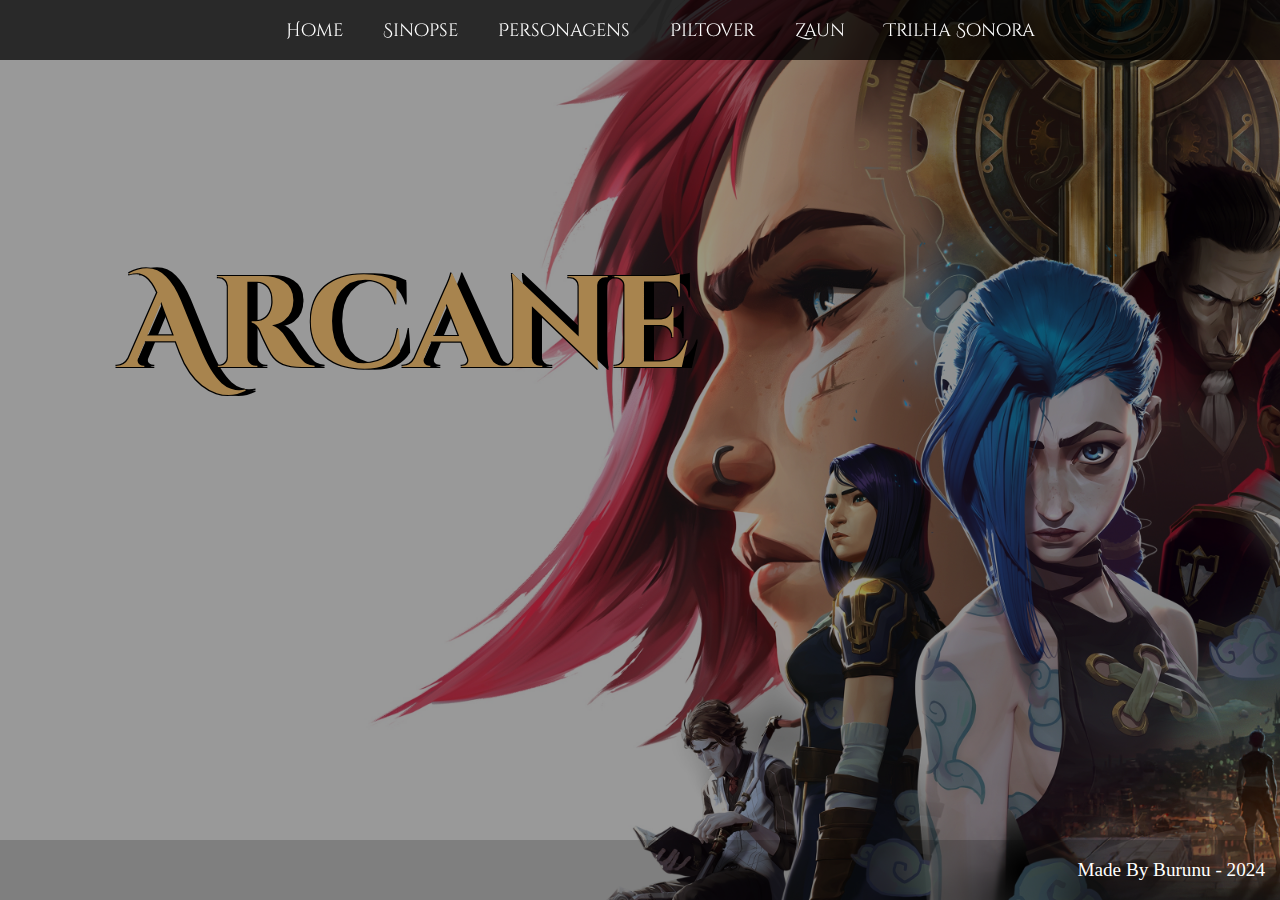
<file: Arcane/index.html>
<!DOCTYPE html>
<html>

<head>
    <meta charset="UTF-8">
    <meta name="viewport" content="width=device-width, initial-scale=1.0">
    <title>Arcane</title>
    <link rel="stylesheet" href="css/index.css">
    <link rel="stylesheet" href="css/header.css">
    <link rel="stylesheet" href="css/footer.css">
    <link rel="stylesheet" href="css/global.css">
    <link rel="icon" href="https://static.wikia.nocookie.net/leagueoflegends/images/1/19/Arcane_logo_icon.png/revision/latest/scale-to-width/360?cb=20220202062954">
    
</head>

<body>
    <header>
        <nav>
            <ul class="menu">
                <li><a href="index.html">Home</a></li>
                <li><a href="sinopse.html">Sinopse</a></li>
                <li><a href="casting.html">Personagens</a></li>
                <li><a href="piltover.html">Piltover</a></li>
                <li><a href="zaun.html">Zaun</a></li>
                <li><a href="trilha.html">Trilha Sonora</a></li>
            </ul>
        </nav>
    </header>
    <main>
        <h1 id="Arcane">Arcane</h1>
    </main>
    <footer>
        <p> Made By Burunu - 2024</p>
    </footer>

</body>

</html>
</file>
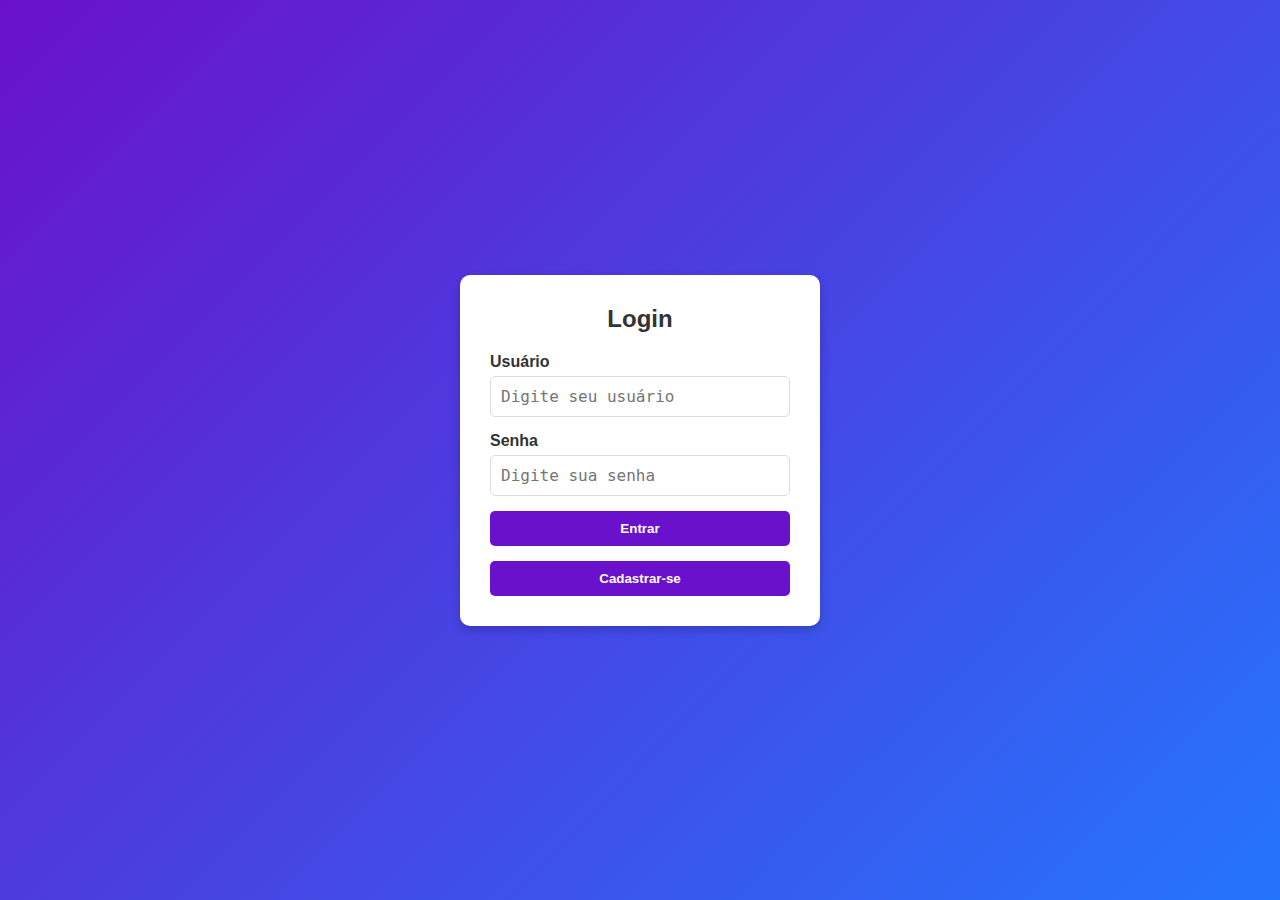
<file: aula_git_ifbaino-develop/index.html>
<!DOCTYPE html>
<html lang="en">
<head>
    <meta charset="UTF-8">
    <meta name="viewport" content="width=device-width, initial-scale=1.0">
    <title>Login</title>
    <link rel="stylesheet" href="css/styles.css">
</head>
<body>
    <div class="caixa-container">
        <form id="form-login" class="login-form">
            <h1>Login</h1>
            <div class="form-group">
                <label for="username">Usuário</label>
                <input required type="text" id="username" name="username" placeholder="Digite seu usuário">
            </div>
            <div class="form-group">
                <label for="password">Senha</label>
                <input required type="password" id="password" name="password" placeholder="Digite sua senha">
            </div>
            
            <button type="submit">Entrar</button>
        </form>
        <div class="acao-voltar">
            <button id="botao-cadastrar" class="botao-cadastrar" onclick="location.href='cadastro.html'">
                Cadastrar-se
            </button>
        </div>
    </div>

    <script src="js/script.js"></script>
</body>
</html>
</file>
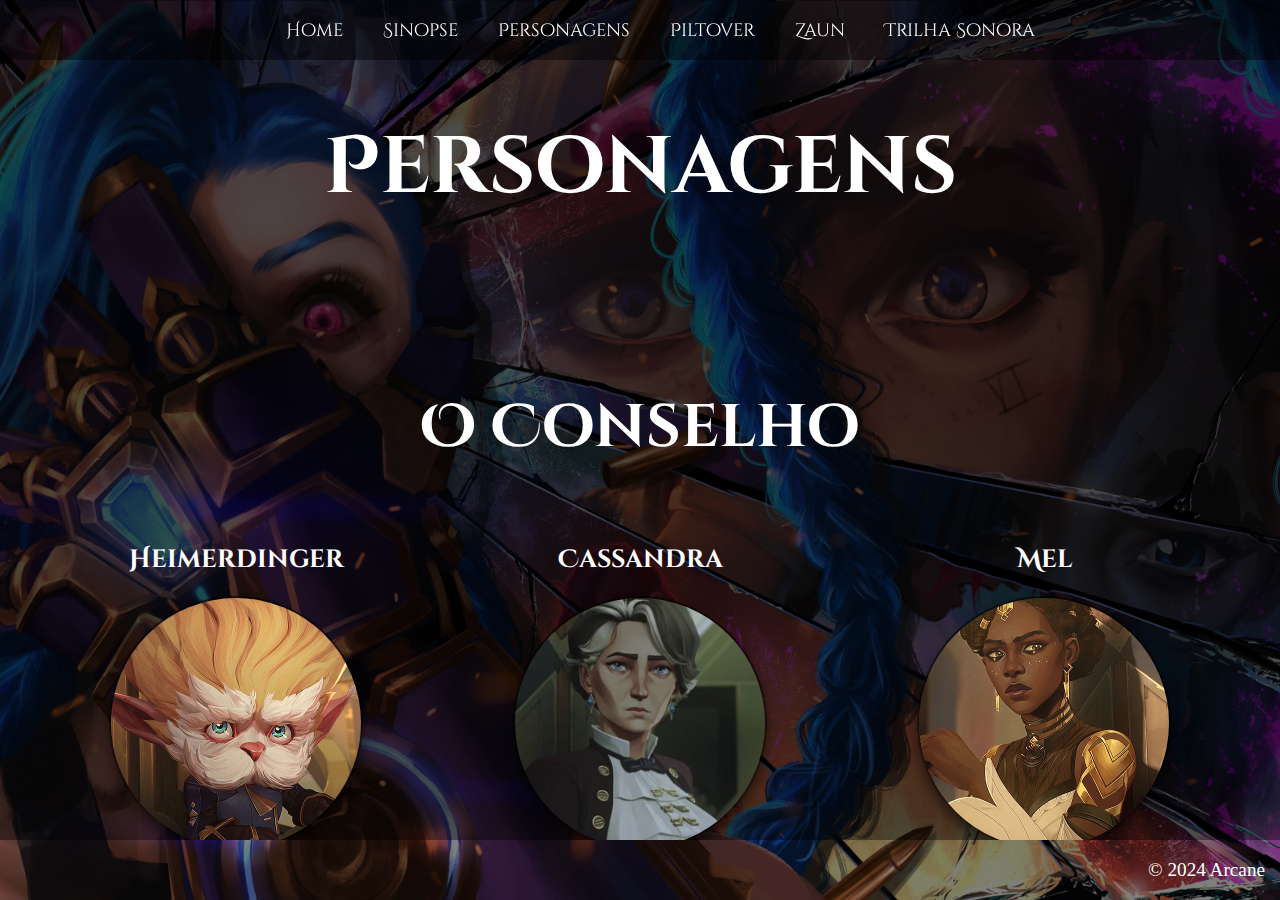
<file: Arcane/casting.html>
<!DOCTYPE html>
<html>

<head>
    <meta charset="UTF-8">
    <meta name="viewport" content="width=device-width, initial-scale=1.0">
    <title>Arcane</title>
    <link rel="stylesheet" href="css/casting.css">
    <link rel="stylesheet" href="css/header.css">
    <link rel="stylesheet" href="css/footer.css">
    <link rel="stylesheet" href="css/global.css">
    <link rel="icon" href="https://static.wikia.nocookie.net/leagueoflegends/images/1/19/Arcane_logo_icon.png/revision/latest/scale-to-width/360?cb=20220202062954">
</head>

<body>
    <header>
        <nav>
            <ul class="menu">
                <li><a href="index.html">Home</a></li>
                <li><a href="sinopse.html">Sinopse</a></li>
                <li><a href="casting.html">Personagens</a></li>
                <li><a href="piltover.html">Piltover</a></li>
                <li><a href="zaun.html">Zaun</a></li>
                <li><a href="trilha.html">Trilha Sonora</a></li>
            </ul>
        </nav>
    </header>
    <main>
        <h1 class="titulo">Personagens</h1>

        <h1 class="subtitulo">O Conselho</h1>
        <section>
            <div class="casting">
                <h2>Heimerdinger</h2>
                <img src="assets/imagens/Icon Heimer.jpg" alt="Heimerdinger" width="250">
                <p>Conhecido por seu intelecto brilhante e inovações tecnológicas. Heimerdinger trabalha para usar a ciência para o bem de sua cidade.</p>
            </div>

            <div class="casting">
                <h2>Cassandra</h2>
                <img src="assets/imagens/Icon Cassandra.webp" alt="Cassandra" width="250">
                <p>Cassandra é uma líder política ambiciosa e estratégica, determinada a manter o controle sobre Piltover. Sendo uma figura poderosa e implacável.</p>
            </div>

            <div class="casting">
                <h2>Mel</h2>
                <img src="assets/imagens/Icon Mel.jpg" alt="Mel" width="250">
                <p>Com um grande poder político, Mel manipula as marés de Piltover a seu favor.</p>
            </div>

            <div class="casting">
                <h2>Salo</h2>
                <img src="assets/imagens/Icon Salo.webp" alt="Salo" width="250">
                <p>Salo é um membro do Conselho de Piltover, focado em garantir a segurança e ordem da cidade. Embora às vezes use métodos rígidos.</p>
            </div>

            <div class="casting">
                <h2>Hoskel</h2>
                <img src="assets/imagens/Icon Hoskel.webp" alt="Hoskel" width="250">
                <p>Hoskel é um membro militarista do Conselho de Piltover, sempre focado em proteger a cidade através de estratégias rigorosas. Sua visão de ordem e controle é essencial para a estabilidade de Piltover.</p>
            </div>

            <div class="casting">
                <h2>Bolbok</h2>
                <img src="assets/imagens/Icon Bolbok.webp" alt="Bolbok" width="250">
                <p>Bolbok é um político influente de Piltover, preferindo agir nos bastidores. Sua habilidade em manipular os eventos ao seu redor o torna uma figura chave nas decisões mais importantes da cidade.</p>
            </div>

            <div class="casting">
                <h2>Shoola</h2>
                <img src="assets/imagens/Icon Shoola.jpg" alt="Shoola" width="250">
                <p>Shoola é uma mulher poderosa, que manipula tanto a política quanto a tecnologia de Piltover para atingir seus objetivos. Ela é estratégica, implacável e sempre em busca de poder.</p>
            </div>
        </section>

        <h1 class="subtitulo">Piltover</h1>
        <section>
            <div class="casting">
                <h2>Jayce</h2>
                <img src="assets/imagens/Icon Jayce.jpg" alt="Jayce" width="250">
                <p>Jayce é um inventor brilhante de Piltover, focado em usar a tecnologia para proteger a cidade. Ele acredita que a inovação pode transformar o futuro, embora sua busca por poder o leve a conflitos.</p>
            </div>

            <div class="casting">
                <h2>Caitlyn</h2>
                <img src="assets/imagens/Icon Cait.jpg" alt="Caitlyn" width="250">
                <p>Com um forte senso de justiça. Caitlyn é uma atiradora habilidosa e uma investigadora dedicada, sempre em busca de justiça em uma cidade cheia de corrupção.</p>
            </div>

            <div class="casting">
                <h2>Marcus</h2>
                <img src="assets/imagens/Icon Marcus.webp" alt="Marcus" width="250">
                <p>Marcus é um policial de Piltover com um moral flexível. Ele frequentemente navega nas sombras da cidade, tomando decisões que nem sempre estão alinhadas com a lei.</p>
            </div>
        </section>

        <h1 class="subtitulo">Zaun</h1>
        <section>
            <div class="casting">
                <h2>Jinx</h2>
                <img src="assets/imagens/Icon Jinx.jpg" alt="Jinx" width="250">
                <p>Jinx é uma criminosa de Zaun, excêntrica e imprevisível. Ela adora causar destruição e caos.</p>
            </div>

            <div class="casting">
                <h2>Vi</h2>
                <img src="assets/imagens/Icon Vi.jpg" alt="Violet" width="250">
                <p>Vi é uma ex-presidiária com um forte senso de justiça e força física. Ela protege os inocentes de Zaun e luta contra a corrupção</p>
            </div>

            <div class="casting">
                <h2>Viktor</h2>
                <img src="assets/imagens/Icon Victor.jpg" alt="Viktor" width="250">
                <p>Viktor é um cientista visionário que acredita que a fusão de humanos e máquinas é a chave para a evolução.</p>
            </div>

            <div class="casting">
                <h2>Ekko</h2>
                <img src="assets/imagens/Icon Ekko.jpg" alt="Ekko" width="250">
                <p>Ekko é um jovem prodígio de Zaun, Ele usa sua inteligência para combater as injustiças e proteger sua cidade de forças destrutivas.</p>
            </div>

            <div class="casting">
                <h2>Vander</h2>
                <img src="assets/imagens/Icon Vander.jpg" alt="Vander" width="250">
                <p>Vander é o líder de Zaun, um homem forte com um passado cheio de lutas. Ele defende sua cidade e seu povo. Enquanto tentar manter a paz em um lugar marcado pela violência.</p>
            </div>

            <div class="casting">
                <h2>Silco</h2>
                <img src="assets/imagens/Icon Silco.jpg" alt="Silco" width="250">
                <p>Silco é o vilão manipulador de Zaun, com grandes ambições de dominar a cidade. Ele usa de violência e traição para alcançar seus objetivos.</p>
            </div>

            <div class="casting">
                <h2>Sevika</h2>
                <img src="assets/imagens/Icon Sevika.jpg" alt="Sevika" width="250"> 
                <p>Sevika é uma assassina brutal e fiel a Silco, servindo como sua mão direita. Ela é leal, implacável e não hesita em usar sua força para garantir o sucesso de seus planos.</p>              
            </div>

            <div class="casting">
                <h2>Mylo</h2>
                <img src="assets/imagens/Icon Mylo.jpg" alt="Mylo" width="250">
                <p>Mylo é um dos aliados mais próximos de Jinx, com um espírito livre e uma lealdade inabalável. Sua bondade e determinação o tornam uma figura carinhosa, apesar de suas ações criminosas.</p>               
            </div>

            <div class="casting">
                <h2>Claggor</h2>
                <img src="assets/imagens/Icon Claggor.jpg" alt="Claggor" width="250"> 
                <p>Claggor é outro aliado de Jinx, conhecido por sua coragem e desejo de proteger seus amigos.</p>              
            </div>



        </section>

    </main>

    <footer>
        <p>© 2024 Arcane</p>
    </footer>
</body>

</html>
</file>
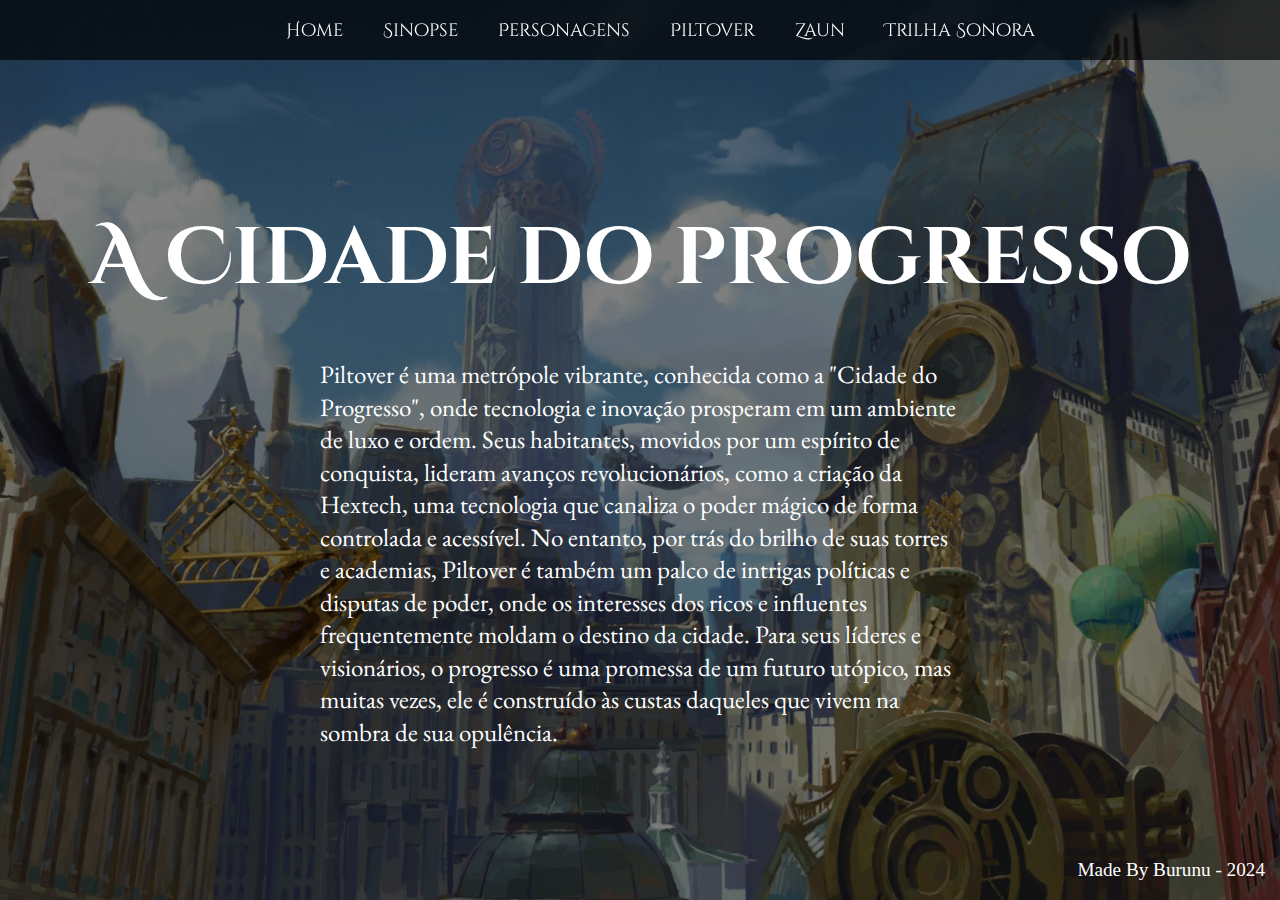
<file: Arcane/piltover.html>
<!DOCTYPE html>
<html>

<head>
    <meta charset="UTF-8">
    <meta name="viewport" content="width=device-width, initial-scale=1.0">
    <title>Arcane</title>
    <link rel="stylesheet" href="css/piltover.css">
    <link rel="stylesheet" href="css/header.css">
    <link rel="stylesheet" href="css/global.css">
    <link rel="stylesheet" href="css/footer.css">
    <link rel="icon" href="https://static.wikia.nocookie.net/leagueoflegends/images/1/19/Arcane_logo_icon.png/revision/latest/scale-to-width/360?cb=20220202062954">
    
</head>

<body>
    <header>
        <nav>
            <ul class="menu">
                <li><a href="index.html">Home</a></li>
                <li><a href="sinopse.html">Sinopse</a></li>
                <li><a href="casting.html">Personagens</a></li>
                <li><a href="piltover.html">Piltover</a></li>
                <li><a href="zaun.html">Zaun</a></li>
                <li><a href="trilha.html">Trilha Sonora</a></li>
            </ul>
        </nav>
    </header>
    <main>
       <div> <h1 class="titulo">A Cidade do progresso</h1></div>
        <div class="piltovertxt">
        Piltover é uma metrópole vibrante, conhecida como a "Cidade do Progresso", 
        onde tecnologia e inovação prosperam em um ambiente de luxo e ordem. 
        Seus habitantes, movidos por um espírito de conquista, 
        lideram avanços revolucionários, como a criação da Hextech, 
        uma tecnologia que canaliza o poder mágico de forma controlada e acessível. 
        No entanto, por trás do brilho de suas torres e academias, 
        Piltover é também um palco de intrigas políticas e disputas de poder, 
        onde os interesses dos ricos e influentes frequentemente 
        moldam o destino da cidade. Para seus líderes e visionários, 
        o progresso é uma promessa de um futuro utópico, mas muitas vezes, 
        ele é construído às custas daqueles que vivem na sombra de sua opulência.
    </div>
    </main>
    <footer>
        <p> Made By Burunu - 2024</p>
    </footer>
</body>


</html>
</file>
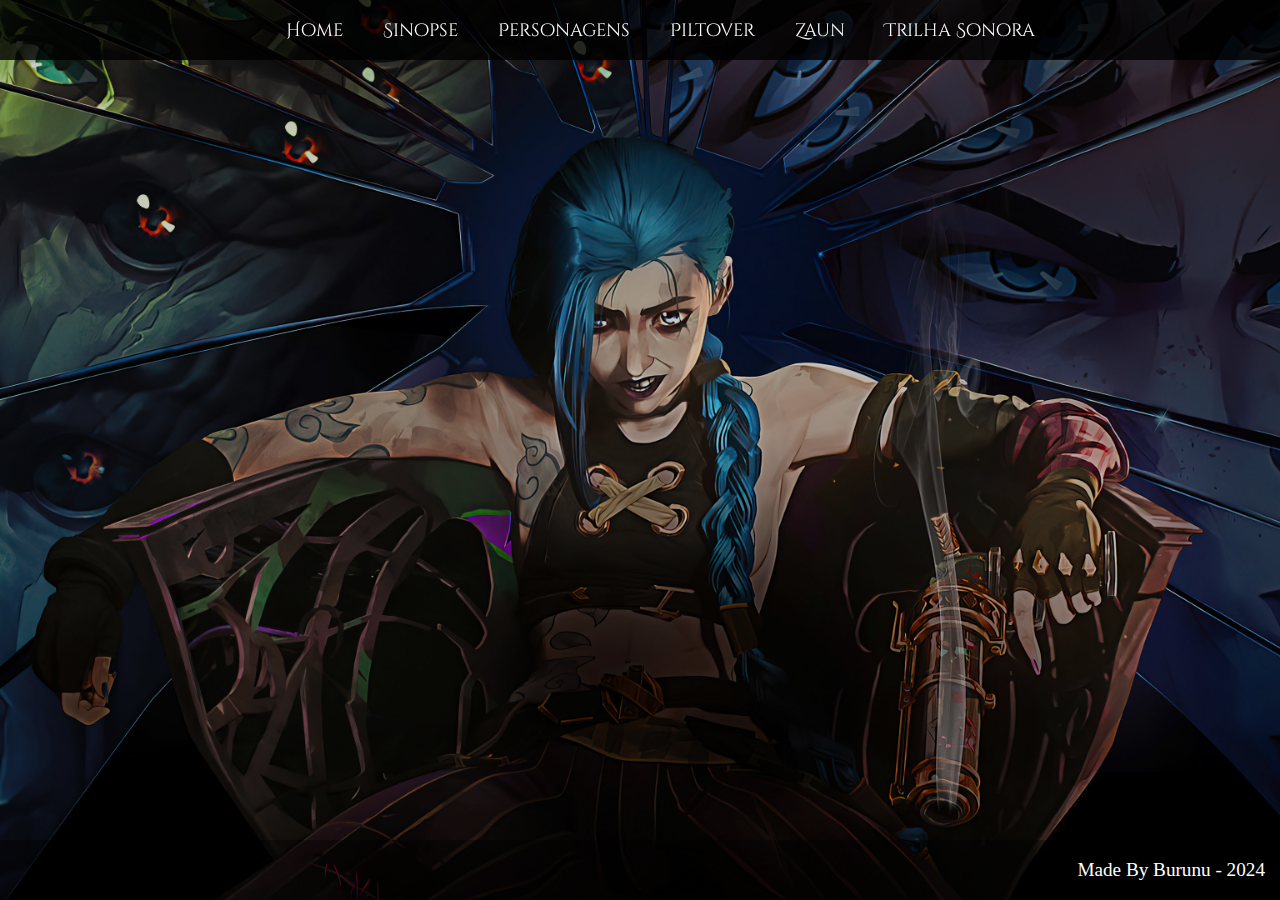
<file: Arcane/trilha.html>
<!DOCTYPE html>
<html>

<head>
    <meta charset="UTF-8">
    <meta name="viewport" content="width=device-width, initial-scale=1.0">
    <title>Arcane</title>
    <link rel="stylesheet" href="css/trilha.css">
    <link rel="stylesheet" href="css/header.css">
    <link rel="stylesheet" href="css/footer.css">
    <link rel="stylesheet" href="css/global.css">
    <link rel="icon" href="https://static.wikia.nocookie.net/leagueoflegends/images/1/19/Arcane_logo_icon.png/revision/latest/scale-to-width/360?cb=20220202062954">
    
</head>

<body>
    <header>
        <nav>
            <ul class="menu">
                <li><a href="index.html">Home</a></li>
                <li><a href="sinopse.html">Sinopse</a></li>
                <li><a href="casting.html">Personagens</a></li>
                <li><a href="piltover.html">Piltover</a></li>
                <li><a href="zaun.html">Zaun</a></li>
                <li><a href="trilha.html">Trilha Sonora</a></li>
            </ul>
        </nav>
    </header>
    <main>
        <iframe style="border-radius:12px" src="https://open.spotify.com/embed/album/3MdiH74FL8mhlbnR6DcqJd?utm_source=generator" 
        width="100%" height="352" frameBorder="0" allowfullscreen="" 
        allow="autoplay; clipboard-write; encrypted-media; fullscreen; picture-in-picture" 
        loading="lazy"></iframe>
    </main>
    <footer>
        <p> Made By Burunu - 2024</p>
    </footer>
</body>

</html>
</file>
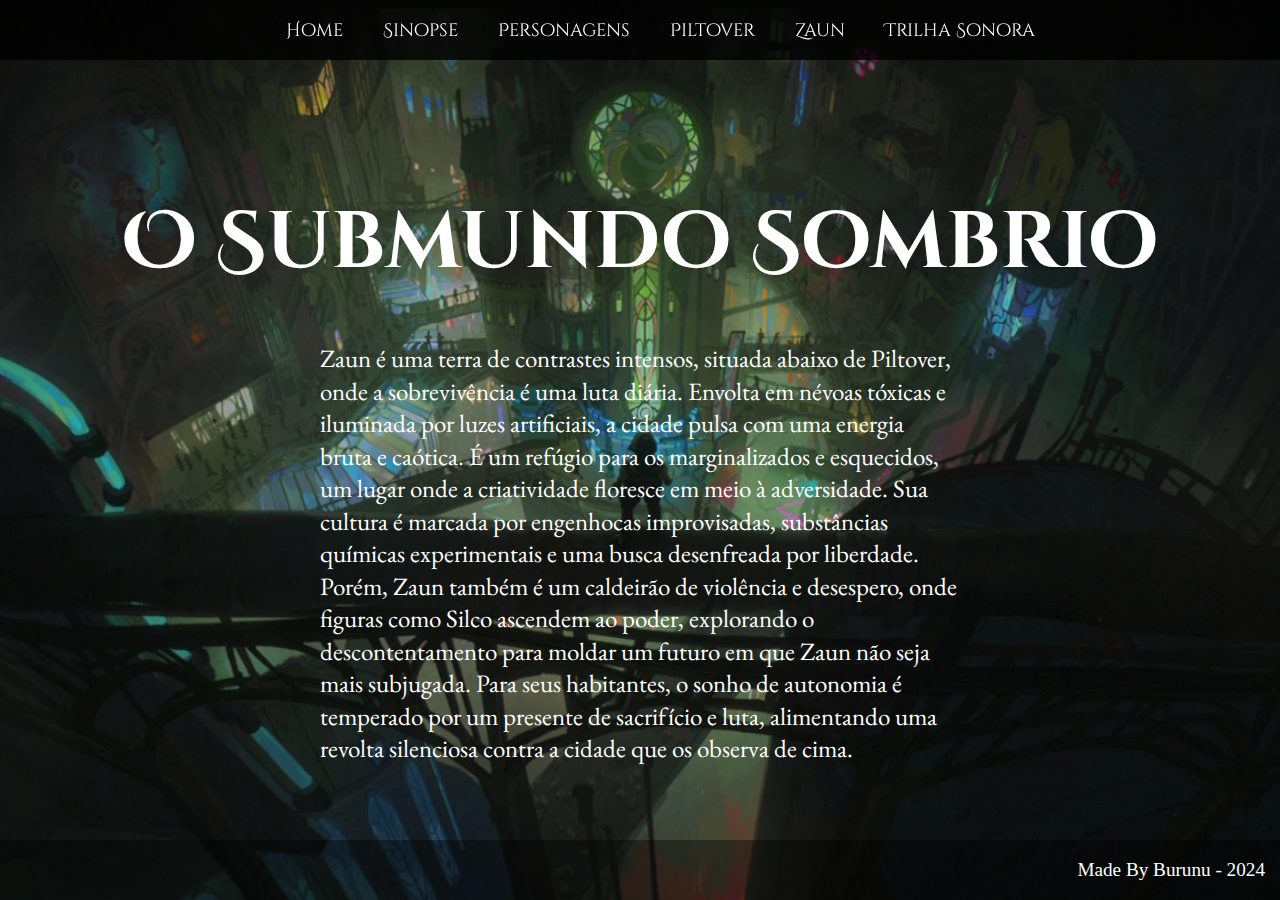
<file: Arcane/zaun.html>
<!DOCTYPE html>
<html>

<head>
    <meta charset="UTF-8">
    <meta name="viewport" content="width=device-width, initial-scale=1.0">
    <title>Arcane</title>
    <link rel="stylesheet" href="css/zaun.css">
    <link rel="stylesheet" href="css/header.css">
    <link rel="stylesheet" href="css/footer.css">
    <link rel="stylesheet" href="css/global.css">
    <link rel="icon" href="https://static.wikia.nocookie.net/leagueoflegends/images/1/19/Arcane_logo_icon.png/revision/latest/scale-to-width/360?cb=20220202062954">
    
</head>

<body>
    <header>
        <nav>
            <ul class="menu">
                <li><a href="index.html">Home</a></li>
                <li><a href="sinopse.html">Sinopse</a></li>
                <li><a href="casting.html">Personagens</a></li>
                <li><a href="piltover.html">Piltover</a></li>
                <li><a href="zaun.html">Zaun</a></li>
                <li><a href="trilha.html">Trilha Sonora</a></li>
            </ul>
        </nav>
    </header>
    <main>
        <div> <h1 class="titulo">O Submundo Sombrio</h1></div>
        <div class="ztxt">
        Zaun é uma terra de contrastes intensos, situada abaixo de Piltover, 
        onde a sobrevivência é uma luta diária. Envolta em névoas tóxicas e iluminada por luzes artificiais, 
        a cidade pulsa com uma energia bruta e caótica. É um refúgio para os marginalizados e esquecidos, 
        um lugar onde a criatividade floresce em meio à adversidade. 
        Sua cultura é marcada por engenhocas improvisadas, 
        substâncias químicas experimentais e uma busca desenfreada por liberdade. Porém, 
        Zaun também é um caldeirão de violência e desespero, onde figuras como Silco ascendem ao poder, 
        explorando o descontentamento para moldar um futuro em que Zaun não seja mais subjugada. 
        Para seus habitantes, o sonho de autonomia é temperado por um presente de sacrifício e luta, 
        alimentando uma revolta silenciosa contra a cidade que os observa de cima.
    </div>
    </main>
    <footer>
        <p> Made By Burunu - 2024</p>
    </footer>
</body>

</html>
</file>
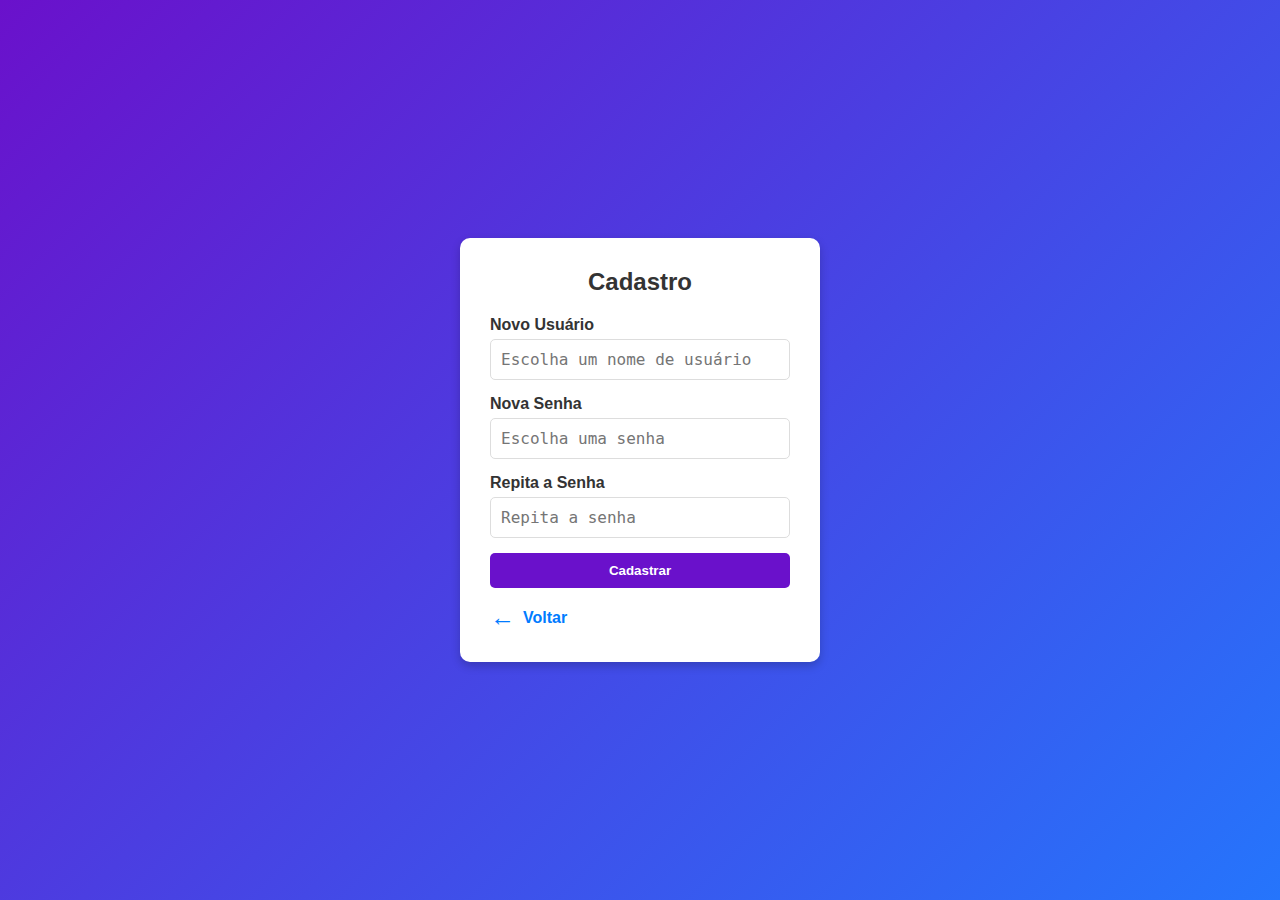
<file: aula_git_ifbaino-develop/cadastro.html>
<!DOCTYPE html>
<html lang="en">
<head>
    <meta charset="UTF-8">
    <meta name="viewport" content="width=device-width, initial-scale=1.0">
    <title>Cadastro</title>
    <link rel="stylesheet" href="css/styles.css">
</head>
<body>
    <div class="caixa-container">
        <form id="form-cadastro" class="cadastro-form">
            <h1>Cadastro</h1>
            <div class="form-group">
                <label for="new-username">Novo Usuário</label>
                <input required type="text" id="new-username" name="new-username" placeholder="Escolha um nome de usuário">
            </div>
            <div class="form-group">
                <label for="new-password">Nova Senha</label>
                <input required type="password" id="new-password" name="new-password" placeholder="Escolha uma senha">
            </div>
            <div class="form-group">
                <label for="new-password-confirm">Repita a Senha</label>
                <input required type="password" id="new-password-confirm" name="new-password-confirm" placeholder="Repita a senha">
            </div>
            
            <button type="submit">Cadastrar</button>
        </form>
                <div class="acao-voltar">
                    <a href="index.html" class="voltarz">Voltar</a>
                </div>
            </div>
        </div>
    </div>

    <!-- Modal de Sucesso -->
    <div id="myModal" class="modal">
        <div class="modal-content">
            <span class="close">&times;</span>
            <h2>Cadastro efetuado com sucesso!</h2>
            <p>Você será redirecionado para a página de login.</p>
        </div>
    </div>

    <script src="js/script.js"></script>
    <script src="js/password.js"></script>
    <script src="js/sucesso.js"></script>
</body>
</html>
</file>
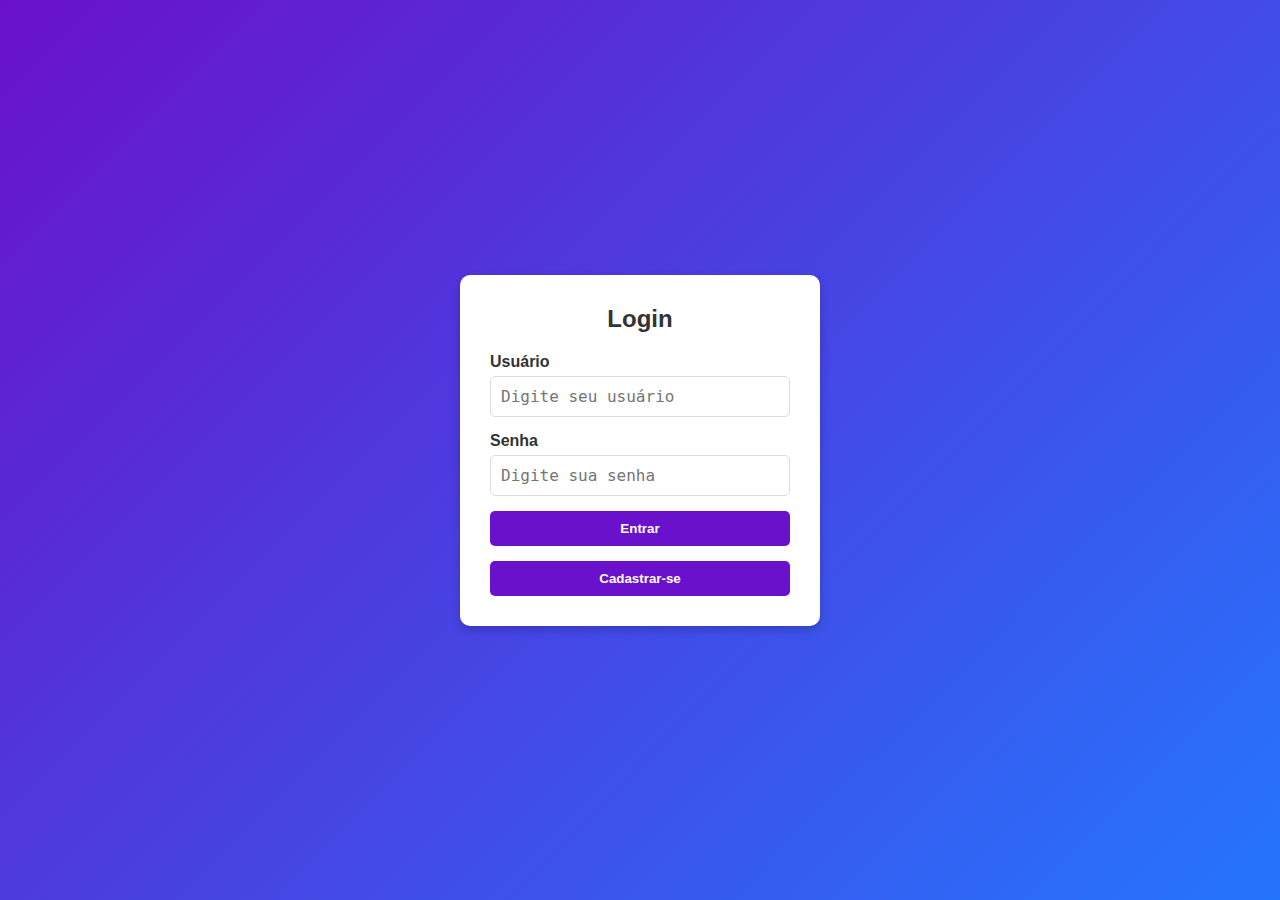
<file: aula_git_ifbaino-develop/home.html>
<!DOCTYPE html>
<html lang="en">
<head>
    <meta charset="UTF-8">
    <meta name="viewport" content="width=device-width, initial-scale=1.0">
    <title>Home</title>
    <link rel="stylesheet" href="css/styles.css">
    
</head>
<body style="background-image: url(https://i.pinimg.com/originals/92/53/cc/9253ccb5f1937961d17e2dfbf2871d50.png);">
    <div class="home-container">
        <h1>Bem-vindo, <span id="user-name"></span>!</h1>
        <div class="gif-container">
            <img src="https://media.tenor.com/nisaHYy8yAYAAAAM/besito-catlove.gif" alt="miaw" class="gif">
        </div>
        <div class="acao-voltarhome">
            <a href="index.html" class="voltarx">Voltar</a>
        </div>
    </div>
    <script src="js/username.js"></script>
</body>
</html>
</file>
<file: Arcane/css/index.css>
body{
    background-image: url("../assets/imagens/Background\ 1.jpg");
}

main{
    align-items:flex-start;
    justify-content: first baseline;
    background-color: rgba(0, 0, 0, 0.4);
}

h1{
    font-family: 'Secular One';
    color: #fff;
    font-size: 50px;
}

#Arcane{
    font-family: 'Cinzel Decorative';
    margin-top: 180px;
    font-size: 130px;
    margin-left: 120px;
    color: rgb(112, 88, 52);
    filter: brightness(1.5);
    text-shadow: 
    -1px -1px 0 black,
     10px -1px 0 black,
    -1px  1px 0 black,
     10px  1px 0 black;  
}

@media screen and (max-width: 600px) {
    h1{
        font-size: 35px;
        width: 300px;
        text-align: center;
    }
}
</file>
<file: Arcane/css/header.css>
header{
    position: fixed;
    top: 0;
}

ul {
    display: flex;
    flex-direction: row;
    width: 100%;
    align-items: center;
    justify-content: center;
    list-style: none;
}

li {
    margin: 0 20px;
}

a {
    font-family: 'Cinzel Decorative';
    text-decoration: none;
    font-size: 18px;
    color: #fff; 
    transition: color 0.3s ease; 
}

a:hover {
    color: rgb(247, 194, 116);
}

header, nav {
    display: flex;
    width: 100%;
    height: 60px;
    justify-content: space-between;
    align-items: center;
    background-color: rgba(0, 0, 0, 0.6);
}

.menu-icon {
    display: none;
    cursor: pointer;
    margin-right: 20px;
}
</file>
<file: Arcane/css/footer.css>
footer {
    position: relative;
    bottom: 0;
    display: flex;
    align-items: center;
    justify-content: end;
    width: 100%;
    height: 60px;
    background-color: rgba(0, 0, 0, 0.5);
    
}

footer p {
    font-family: Cevil Decorative;
    color: #fff;
    font-size: larger;
    margin-right: 15px;
}

@media screen and (max-width: 600px){
    footer p{
        font-size: medium;
    }
}
</file>
<file: Arcane/css/global.css>
@import url('https://fonts.googleapis.com/css2?family=Cinzel+Decorative:wght@400;700;900&family=EB+Garamond:ital,wght@0,400..800;1,400..800&display=swap');

body {
    margin: 0;
    box-sizing: border-box;
    display: flex;
    flex-direction: column;
    align-items: center;
    justify-content: space-between;
    background-position: center;
    background-repeat: no-repeat;
    background-size: cover;
}    

.titulo{
    font-family: 'Cinzel Decorative';
    color: #fff;
    font-size: 80px;
    margin-bottom: 15px;
}

.subtitulo{
    font-family: 'Cinzel Decorative';
    color: #fff;
    font-size: 60px;
    margin-bottom: 35px;
    margin-top: 150px;
}


h1, h2, h3, p {
    font-family: 'ED Garamond';
    color: white;

}

main{
    width: 100%;
    height: calc(100dvh - 120px);
    display: flex;
    margin-top: 60px;
    padding-bottom: 0px;
    overflow-y: auto;
}

p{ 
    font-size: 15px;
    text-align: justify;
}
</file>
<file: Arcane/css/casting.css>
body {
    background-image: url("../assets/imagens/Background\ 2.jpg");
}

main {
    flex-direction: column;
    align-items: center;
    justify-content: top;
    background-color: rgba(0, 0, 0, 0.7);
}

section {
    display: grid; 
    grid-template-columns: repeat(3, 1fr); 
    gap: 150px; 
    justify-items: center; 
    padding: 20px;
}

.casting {
    position: relative; 
    display: flex;
    flex-direction: column;
    align-items: center;
    justify-content: center;
}

.casting img {
    width: 250px; 
    height: 250px; 
    border-radius: 50%; 
    object-fit: cover; 
    margin-bottom: 20px; 
    border: 2px solid rgba(0, 0, 0, 0.6); 
    box-shadow: 0px 8px 12px rgba(0, 0, 0, 0.5); 
    transition: transform 0.3s ease-in-out; 
}


.casting p {
    font-family: 'ED Garamond';
    position: absolute; 
    top: 100%; 
    left: 50%; 
    transform: translateX(-50%); 
    display: none; 
    font-size: 17px;
    text-align: center;
    background-color: rgba(0, 0, 0, 0.7);
    color: white;
    padding: 10px;
    border-radius: 5px;
    width: 200px; 
    font-style: italic;
}


.casting:hover img {
    transform: scale(1.2); 
}


.casting:hover p {
    display: block; 
}

.casting h2 {
    font-family: 'Cinzel Decorative';
    font-size: 25px;
    margin: 20px 0;
    text-align: center; 
}
</file>
<file: Arcane/css/piltover.css>
body{
    background-image: url("../assets/imagens/Piltover.jpg");
}
main{
    flex-direction: column;
    align-items: center;
    justify-content: center;
    background-color: rgba(0, 0, 0, 0.5);
}

h1{
    
    color: #fff;
    font-size: 70px;
}

.piltovertxt {
    font-family: 'EB Garamond';
    color: #fff;
    font-size: 25px;
    width: 50%;
    line-height: 130%;
    margin-top: 30px;
}
</file>
<file: Arcane/css/trilha.css>
body{
    background-image: url("../assets/imagens/Jinx\ background\ 2.jpg");
}

main{
    align-items:flex-end;
    justify-content:center;
    background-color: rgba(0, 0, 0, 0.2);

}

iframe {
    width: 50%;
    height: 25%;
}
</file>
<file: Arcane/css/zaun.css>
body{
    background-image: url("../assets/imagens/Zaun\ 2.jpg");
}
main{
    flex-direction: column;
    align-items: center;
    justify-content: center;
    background-color: rgba(0, 0, 0, 0.2);
}

h1{
    color: #fff;
    font-size: 70px;
}

.ztxt {
    font-family: 'EB Garamond';
    color: #fff;
    font-size: 25px;
    width: 50%;
    line-height: 130%;
    margin-top: 30px;
}
</file>
<file: aula_git_ifbaino-develop/css/styles.css>
/* Reset básico */
body, h1, input, button {
    margin: 0;
    padding: 0;
    font-family: Arial, sans-serif;
    box-sizing: border-box;
}

/* Corpo */
body {
    display: flex;
    justify-content: center;
    align-items: center;
    height: 100vh;
    background: linear-gradient(135deg, #6a11cb, #2575fc);
    color: white;
}

/* Contêiner do formulário */
.caixa-container {
    background: white;
    border-radius: 10px;
    box-shadow: 0px 4px 10px rgba(0, 0, 0, 0.2);
    padding: 30px;
    width: 300px;
    color: #333;
}

/* Estilização do formulário */
.login-form h1 {
    text-align: center;
    margin-bottom: 20px;
    font-size: 24px;
}

.cadastro-form h1 {
    text-align: center;
    margin-bottom: 20px;
    font-size: 24px;
}

/* Campos do formulário */
.form-group {
    margin-bottom: 15px;
}

label {
    display: block;
    margin-bottom: 5px;
    font-weight: bold;
}

/* Botão */
button {
    width: 100%;
    padding: 10px;
    background: #6a11cb;
    border: none;
    color: white;
    font-weight: bold;
    border-radius: 5px;
    cursor: pointer;
    transition: background 0.3s;
}

button:hover {
    background: #2575fc;
}

input {
    width: 100%;
    padding: 10px;
    border: 1px solid #ddd;
    border-radius: 5px;
    font-family: monospace;
    font-size: 16px;
}

.acao-voltar {
    margin-top: 15px;
    text-align: left;
}

.botao-voltar {
    width: 100%;
    padding: 10px;
    background: #6a11cb;
    border: none;
    color: white;
    font-weight: bold;
    border-radius: 5px;
    cursor: pointer;
    transition: background 0.3s;
}

.botao-voltar:hover {
    background-color: #d32f2f;
}

/* Estilo para a box de sucesso */
.modal {
    display: none;
    position: fixed;
    z-index: 1;
    left: 0;
    top: 0;
    width: 100%;
    height: 100%;
    overflow: auto;
    background-color: rgb(0,0,0);
    background-color: rgba(0,0,0,0.4);
    padding-top: 60px;
}

.modal-content {
    background-color:#6a11cb;
    margin: 5% auto;
    padding: 20px;
    border: 1px solid #888;
    width: 80%;
    max-width: 400px;
    text-align: center;
}

.close {
    color: #aaa;
    float: right;
    font-size: 28px;
    font-weight: bold;
}

.close:hover,
.close:focus {
    color: black;
    text-decoration: none;
    cursor: pointer;
}

/* Estilo para o link de voltar ao login com a seta */
.voltarz {
    display: inline-flex;
    align-items: center;
    text-decoration: none;
    color: #007BFF; /* Cor da seta e do texto */
    font-size: 16px;
    font-weight: bold;
    transition: color 0.3s ease;
}

.voltarz:hover {
    color: #0056b3; /* Cor ao passar o mouse */
}

.voltarz::before {
    content: "\2190"; /* Código da seta para a esquerda */
    margin-right: 8px; /* Espaço entre a seta e o texto */
    font-size: 25px; /* Tamanho da seta */
}

/* Centraliza o conteúdo da página */
.home-container {
    text-align: center;
    padding: 20px;
    flex-direction: column;
    justify-content: center;
    align-items: center;
}

/* Estilo do GIF */
.gif-container {
    margin-top: 20px;
}

.gif {
    width: 300px;
    height: 300px;
    border-radius: 50%;
}

/* Botão de voltar */
.acao-voltarhome {
    position: absolute;
    bottom: 20px; /* Distância do botão ao fundo da página */
    left: 20px; /* Distância do botão à lateral esquerda */
}

.voltarx {
    display: inline-flex;
    align-items: center;
    text-decoration: none;
    color: #ffffff; /* Cor da seta e do texto */
    font-size: 16px;
    font-weight: bold;
    transition: color 0.3s ease;
}

.voltarx:hover {
    color: #0056b3; /* Cor ao passar o mouse */
}

.voltarx::before {
    content: "\2190"; /* Código da seta para a esquerda */
    margin-right: 8px; /* Espaço entre a seta e o texto */
    font-size: 25px; /* Tamanho da seta */
}
</file>
